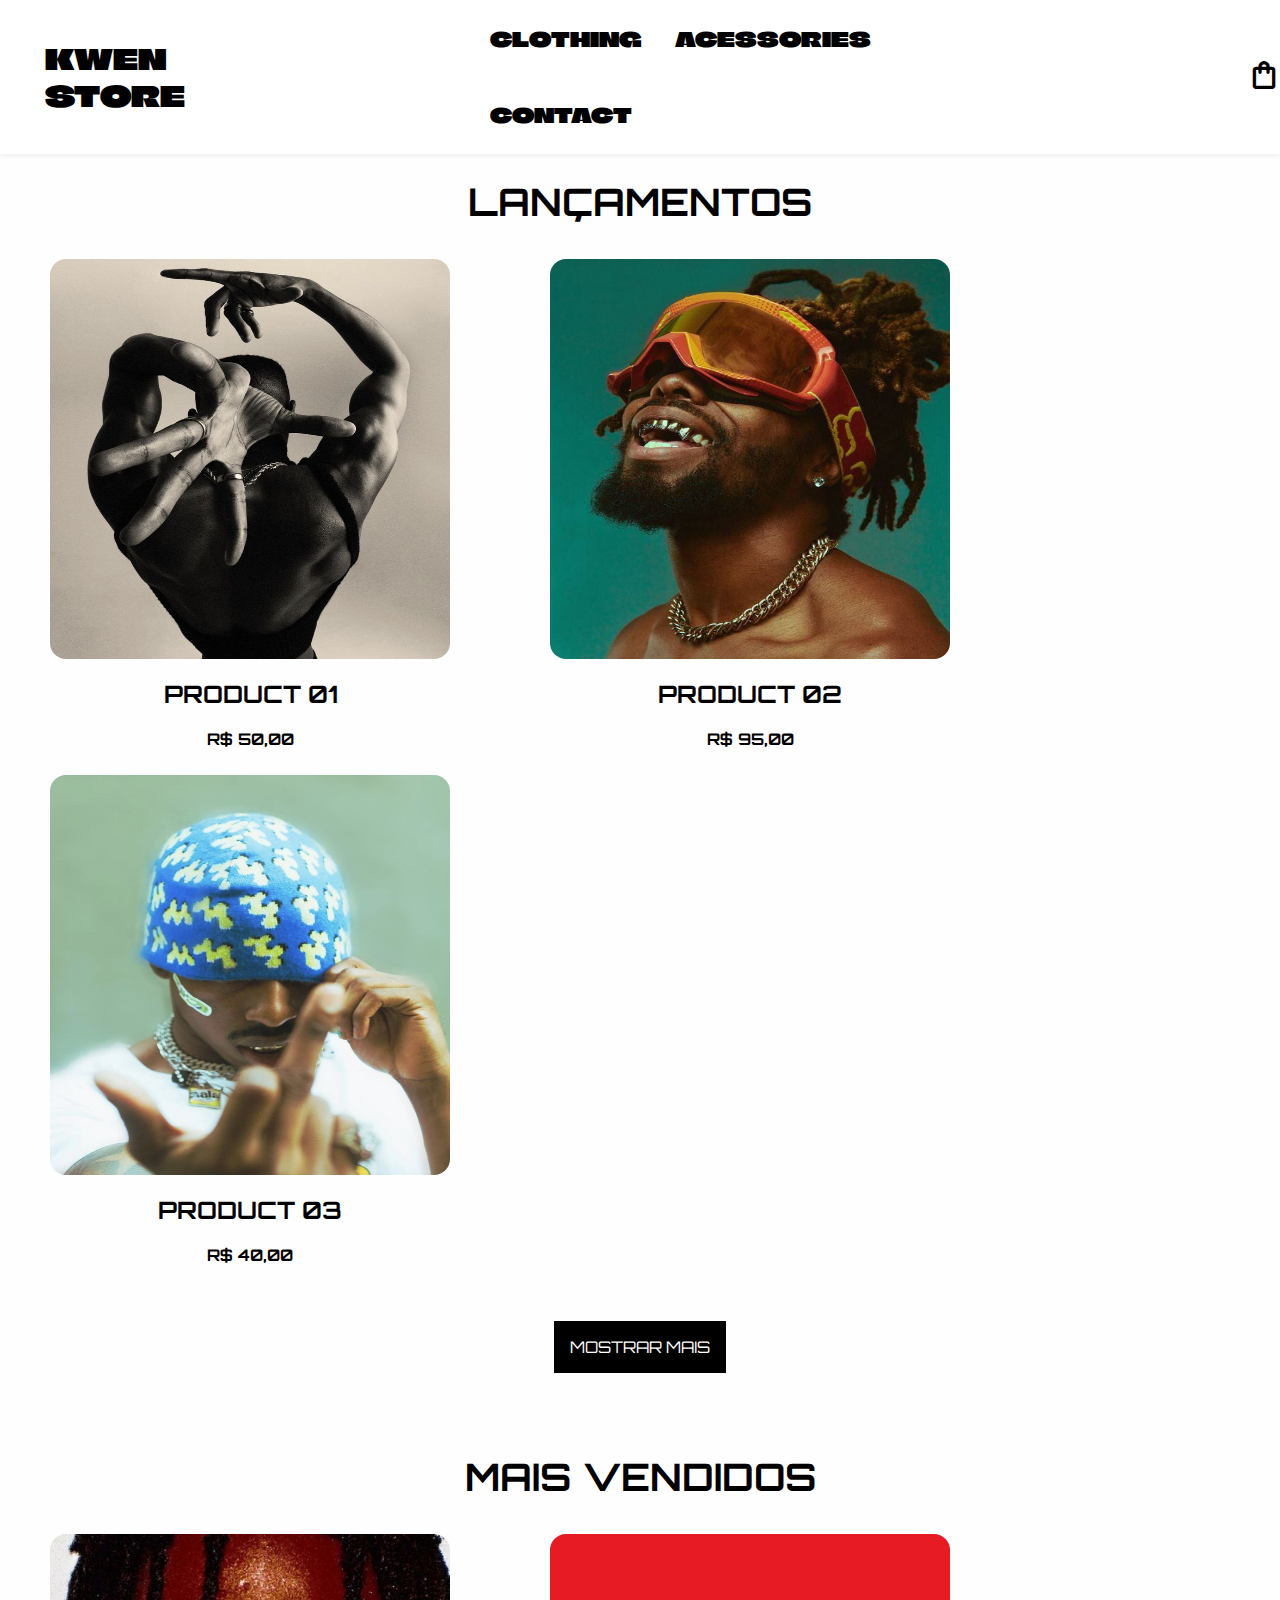
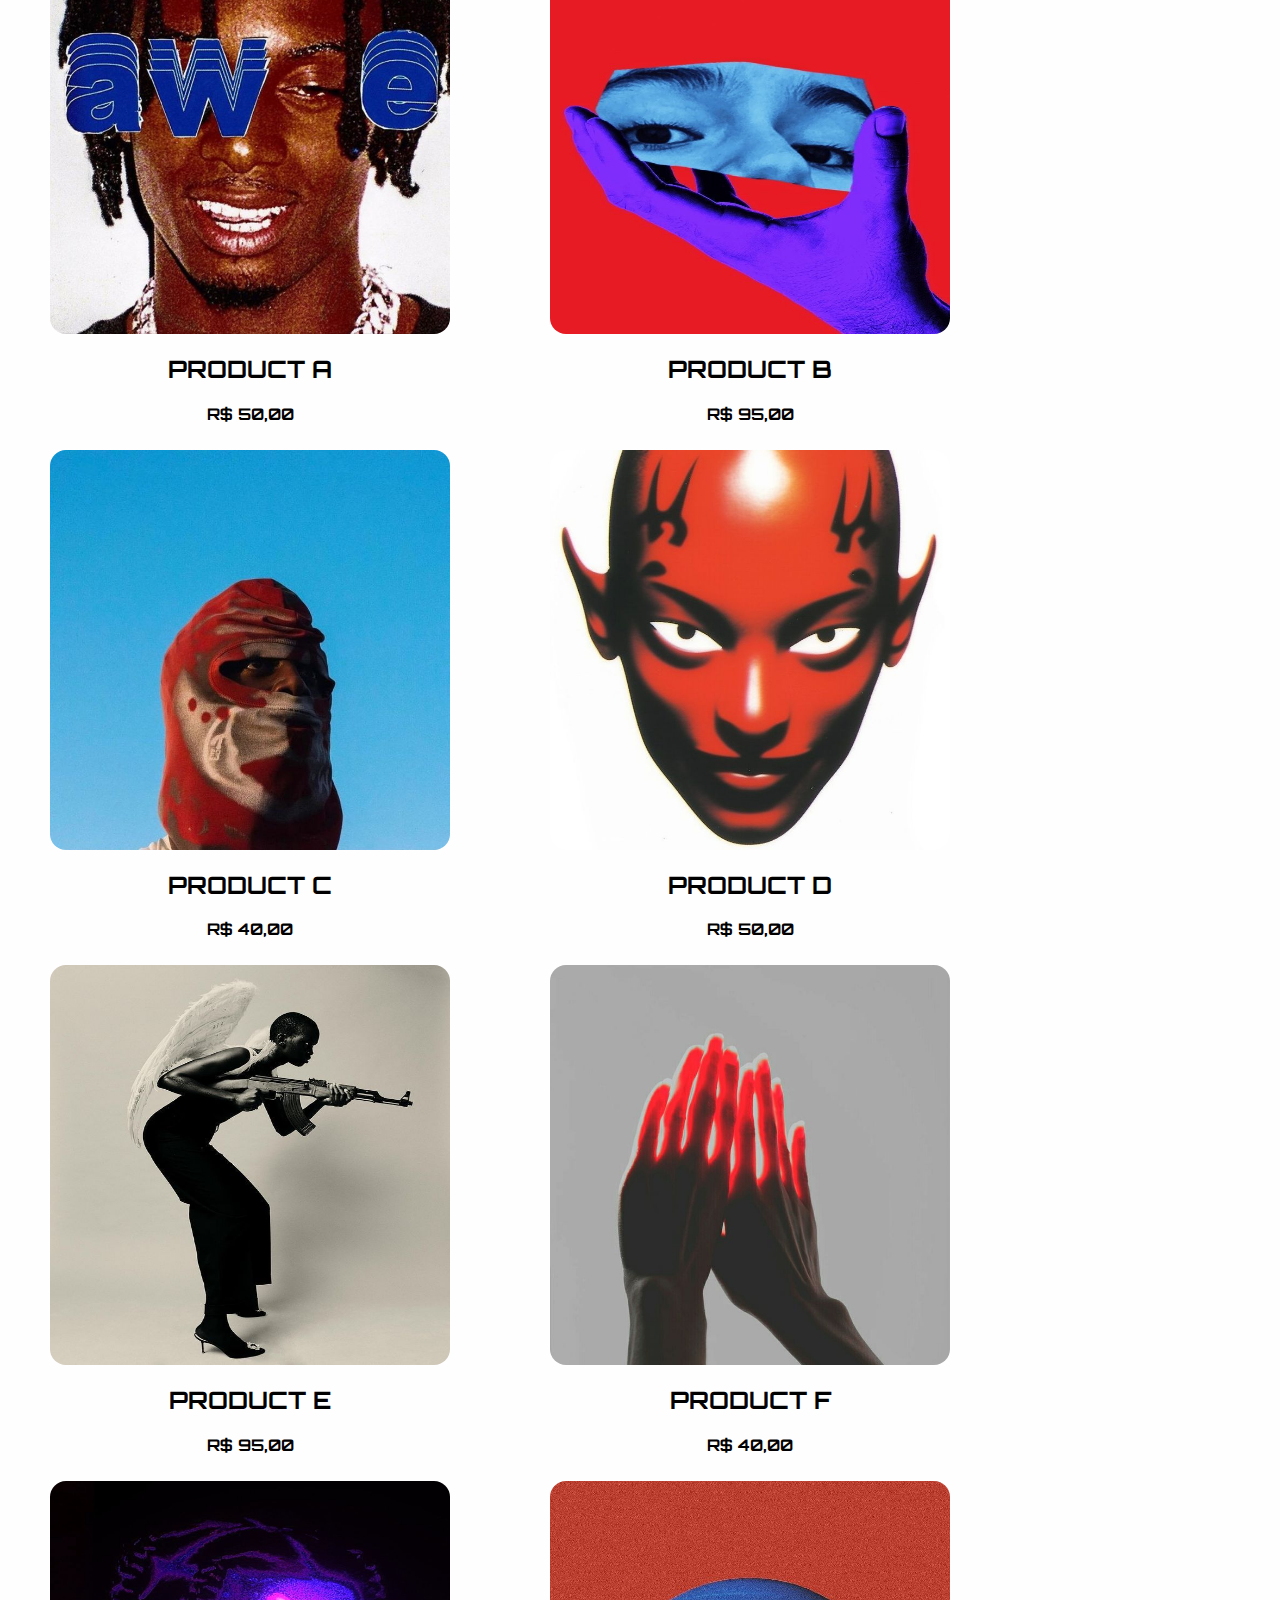
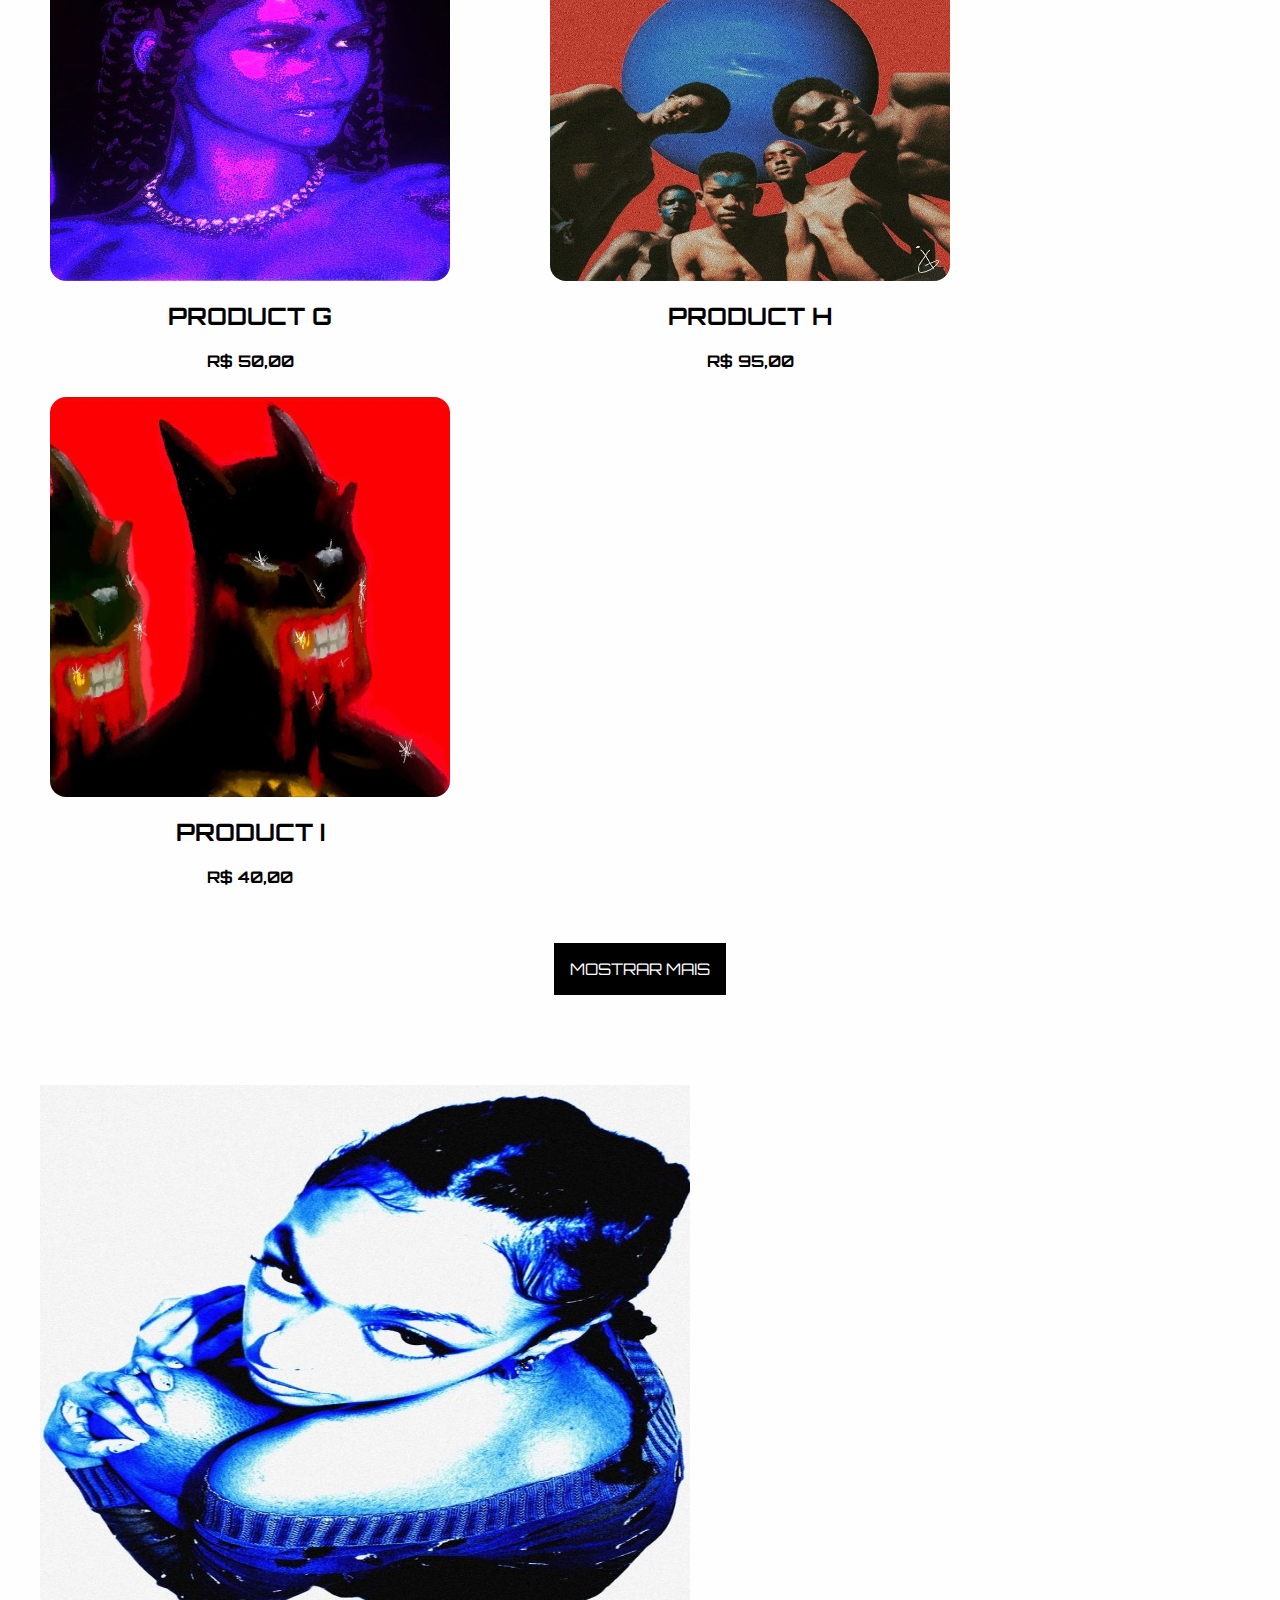
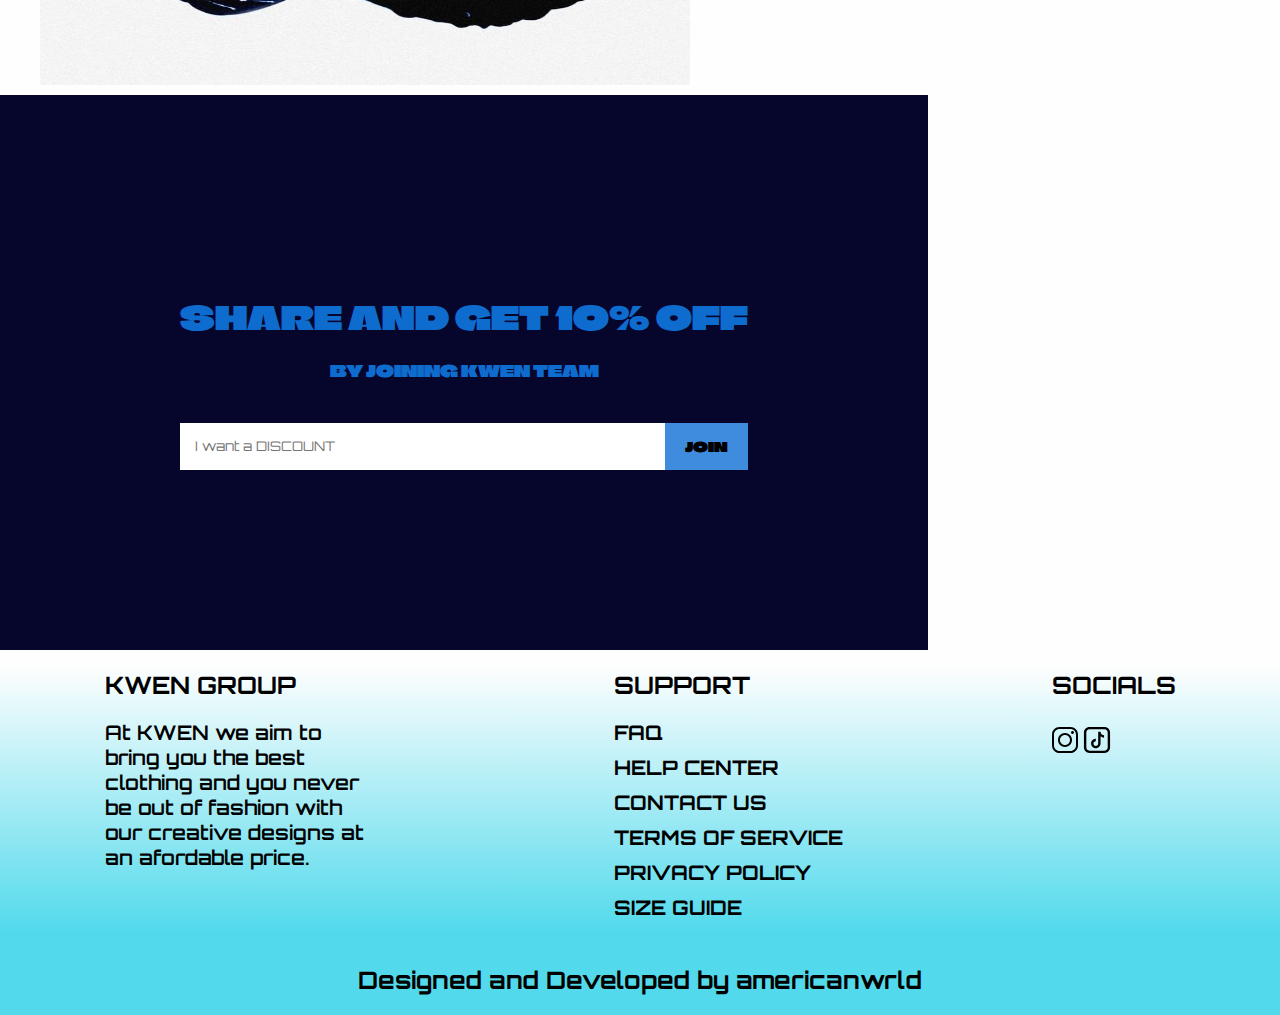
<file: index.html>
<!DOCTYPE html>
<html lang="pt-br">
<head>
     <meta charset="UTF-8">
     <meta name="viewport" content="width=device-width, initial-scale=1.0">
     <link rel="stylesheet" href="https://fonts.googleapis.com/css2?family=Material+Symbols+Outlined:opsz,wght,FILL,GRAD@20..48,100..700,0..1,-50..200" />
     <link rel="preconnect" href="https://fonts.googleapis.com">
     <link rel="preconnect" href="https://fonts.gstatic.com" crossorigin>
     <link href="https://fonts.googleapis.com/css2?family=Climate+Crisis:YEAR@1990&display=swap" rel="stylesheet">
     <link rel="preconnect" href="https://fonts.googleapis.com">
     <link rel="preconnect" href="https://fonts.gstatic.com" crossorigin>
     <link href="https://fonts.googleapis.com/css2?family=Orbitron:wght@400..900&display=swap" rel="stylesheet">
     <link rel="stylesheet" href="css/style.css">
     <title>KWEN STORE</title>
</head>
<body>
     <header >
          <nav class="cabecalho">
               <a href="index.html" class="titulo_cabecalho"><h3>KWEN STORE</h3></a>
               <div class="esconder_topicos">
                    <a href="clothing.html" class="topicos_cabecalho">CLOTHING</a>
                    <a href="#" class="topicos_cabecalho">ACESSORIES</a>
                    <a href="#" class="topicos_cabecalho">CONTACT</a>
                    
               </div>
               
               <span class="icons">
                    <a href="#" class="material-symbols-outlined">shopping_bag</a>
                    <div class="menu_icon">
                         <a onclick=showSidebar() href="#" class="material-symbols-outlined">menu</a>
                    </div>
               </span>
          </nav>
          
          <nav class="sidebar">
               <span>
                    <a onclick=hideSidebar() href="#" class="material-symbols-outlined">close</a>
               </span>
               <div>
                    <a href="#" class="topicos_cabecalho">MAIS VENDIDOS</a>
                    <a href="#" class="topicos_cabecalho">LANÇAMENTOS</a>
                    <a href="clothing.html" class="topicos_cabecalho">CLOTHING</a>
                    <a href="#" class="topicos_cabecalho">ACESSORIES</a>
                    <a href="#" class="topicos_cabecalho">CONTACT</a>
                    
               </div>
               
               
          </nav>
     </header>

     <section>
          <h1 class="titulo_secao">LANÇAMENTOS</h1>
          <div class="conjunto_secao">
               <a  href="#" class="click_produto">
                    <div>
                         <img class="imagens_produtos" src="IMG/lançamentos/1st.jpg" alt="">                 
                         <h2>PRODUCT 01</h2>
                         <p>R$ 50,00</p>
                    </div>
               </a>

               <a href="#" class="click_produto">
                    <div>
                         <img class="imagens_produtos" src="IMG/lançamentos/2nd.jpg" alt="">
                         <h2>PRODUCT 02</h2>
                         <p>R$ 95,00</p>
                    </div> 
               </a>

               <a href="#" class="click_produto">
                    <div>
                         <img class="imagens_produtos" src="IMG/lançamentos/3rd.jpg" alt=""> 
                         <h2>PRODUCT 03</h2>
                         <p>R$ 40,00</p>
                    </div> 
               </a>
          </div>

          <a class="btn" href="">
               <div>
                    <button class="btn_secao" type="button">MOSTRAR MAIS</button>
               </div>
          </a>
     </section>

     <section>
          <h1 class="titulo_secao">MAIS VENDIDOS</h1>
          <div class="conjunto_secao">
               <a  href="" class="click_produto">
                    <div>
                         <img class="imagens_produtos" src="IMG/mais vendidos/1st.jpg" alt="">                 
                         <h2>PRODUCT A</h2>
                         <p>R$ 50,00</p>
                    </div>
               </a>

               <a href="#" class="click_produto">
                    <div>
                         <img class="imagens_produtos" src="IMG/mais vendidos/2nd.jpg" alt="">
                         <h2>PRODUCT B</h2>
                         <p>R$ 95,00</p>
                    </div> 
               </a>

               <a href="#" class="click_produto">
                    <div>
                         <img class="imagens_produtos" src="IMG/mais vendidos/3rd.jpg" alt=""> 
                         <h2>PRODUCT C</h2>
                         <p>R$ 40,00</p>
                    </div> 
               </a>

               <a  href="" class="click_produto">
                    <div>
                         <img class="imagens_produtos" src="IMG/mais vendidos/4th.jpg" alt="">                 
                         <h2>PRODUCT D</h2>
                         <p>R$ 50,00</p>
                    </div>
               </a>

               <a href="#" class="click_produto">
                    <div>
                         <img class="imagens_produtos" src="IMG/mais vendidos/5th.jpg" alt="">
                         <h2>PRODUCT E</h2>
                         <p>R$ 95,00</p>
                    </div> 
               </a>

               <a href="#" class="click_produto">
                    <div>
                         <img class="imagens_produtos" src="IMG/mais vendidos/6th.jpg" alt=""> 
                         <h2>PRODUCT F</h2>
                         <p>R$ 40,00</p>
                    </div> 
               </a>

               <a  href="" class="click_produto">
                    <div>
                         <img class="imagens_produtos" src="IMG/mais vendidos/7th.jpg" alt="">                 
                         <h2>PRODUCT G</h2>
                         <p>R$ 50,00</p>
                    </div>
               </a>

               <a href="#" class="click_produto">
                    <div>
                         <img class="imagens_produtos" src="IMG/mais vendidos/8th.jpg" alt="">
                         <h2>PRODUCT H</h2>
                         <p>R$ 95,00</p>
                    </div> 
               </a>

               <a href="#" class="click_produto">
                    <div>
                         <img class="imagens_produtos" src="IMG/mais vendidos/9th.jpg" alt=""> 
                         <h2>PRODUCT I</h2>
                         <p>R$ 40,00</p>
                    </div> 
               </a>
          </div>

          <a class="btn" href="">
               <div>
                    <button class="btn_secao" type="button">MOSTRAR MAIS</button>
               </div>
          </a>
     </section>

     <section>
          <div class="banner">
               <img class="banner_imagem" src="IMG/banner/banner.jpg" alt="">
               <div class="banner_texto">
                    <h1>SHARE AND GET 10% OFF</h1>
                    <p>BY JOINING KWEN TEAM</p> 
                    <div class="banner_submit">
                         <input type="text" class="banner_box" placeholder="I want a DISCOUNT">
                         <a href="#">
                              <button class="banner_button">JOIN</button>
                         </a>
                         
                    </div>
               </div>
               
          </div>
     </section>

     <section class="footer">
          <div class="footer_kwen">
               <h2>KWEN GROUP</h2>
               <p>At KWEN we aim to bring you the best clothing and you never be out of fashion with our creative designs at an afordable price.</p>
          </div>
          <div class="footer_support">
               <h2>SUPPORT</h2>
               <ul>
                    <li><a href="#">FAQ</a></li>
                    <li><a href="#">HELP CENTER</a></li>
                    <li><a href="#">CONTACT US</a></li>
                    <li><a href="#">TERMS OF SERVICE</a></li>
                    <li><a href="#">PRIVACY POLICY</a></li>
                    <li><a href="#">SIZE GUIDE</a></li>
               </ul>
          </div>
          <div class="footer_socials">
               <h2>SOCIALS</h2>
               <ul>
                    <li><a href="https://www.instagram.com/americanwrldd/"><svg xmlns="http://www.w3.org/2000/svg"  viewBox="0 0 26 26" width="26px" height="40px"><path d="M 7.546875 0 C 3.390625 0 0 3.390625 0 7.546875 L 0 18.453125 C 0 22.609375 3.390625 26 7.546875 26 L 18.453125 26 C 22.609375 26 26 22.609375 26 18.453125 L 26 7.546875 C 26 3.390625 22.609375 0 18.453125 0 Z M 7.546875 2 L 18.453125 2 C 21.527344 2 24 4.46875 24 7.546875 L 24 18.453125 C 24 21.527344 21.53125 24 18.453125 24 L 7.546875 24 C 4.472656 24 2 21.53125 2 18.453125 L 2 7.546875 C 2 4.472656 4.46875 2 7.546875 2 Z M 20.5 4 C 19.671875 4 19 4.671875 19 5.5 C 19 6.328125 19.671875 7 20.5 7 C 21.328125 7 22 6.328125 22 5.5 C 22 4.671875 21.328125 4 20.5 4 Z M 13 6 C 9.144531 6 6 9.144531 6 13 C 6 16.855469 9.144531 20 13 20 C 16.855469 20 20 16.855469 20 13 C 20 9.144531 16.855469 6 13 6 Z M 13 8 C 15.773438 8 18 10.226563 18 13 C 18 15.773438 15.773438 18 13 18 C 10.226563 18 8 15.773438 8 13 C 8 10.226563 10.226563 8 13 8 Z"/></svg></a></li>
                    <li><a href="#"><svg xmlns="http://www.w3.org/2000/svg"  viewBox="0 0 32 32" width="38px" height="40px"><path d="M 9.6113281 5 C 7.0767063 5 5 7.0767063 5 9.6113281 L 5 22.388672 C 5 24.923294 7.0767063 27 9.6113281 27 L 22.388672 27 C 24.923294 27 27 24.923294 27 22.388672 L 27 9.6113281 C 27 7.0767063 24.923294 5 22.388672 5 L 9.6113281 5 z M 9.6113281 7 L 22.388672 7 C 23.84205 7 25 8.15795 25 9.6113281 L 25 22.388672 C 25 23.84205 23.84205 25 22.388672 25 L 9.6113281 25 C 8.15795 25 7 23.84205 7 22.388672 L 7 9.6113281 C 7 8.15795 8.15795 7 9.6113281 7 z M 17 9 L 17 19 C 17 20.116666 16.116666 21 15 21 C 13.883334 21 13 20.116666 13 19 C 13 17.883334 13.883334 17 15 17 L 15 15 C 12.802666 15 11 16.802666 11 19 C 11 21.197334 12.802666 23 15 23 C 17.197334 23 19 21.197334 19 19 L 19 12.888672 C 19.827834 13.529766 20.809277 13.98411 21.927734 14 L 21.957031 12 C 20.310764 11.976611 19 10.654231 19 9 L 17 9 z"/></svg></a></li>
               </ul>
          </div>
     </section>

     <section class="credits">
          <h2>Designed and Developed by <a href="https://www.instagram.com/americanwrldd/">americanwrld</a></h2>
     </section>

     <script>
          function showSidebar () {
               const sidebar = document.querySelector('.sidebar')
               sidebar.style.display = 'flex'
          }
          function hideSidebar() {
               const sidebar = document.querySelector('.sidebar')
               sidebar.style.display = 'none'
          }
     </script>
</body>
</html>
</file>
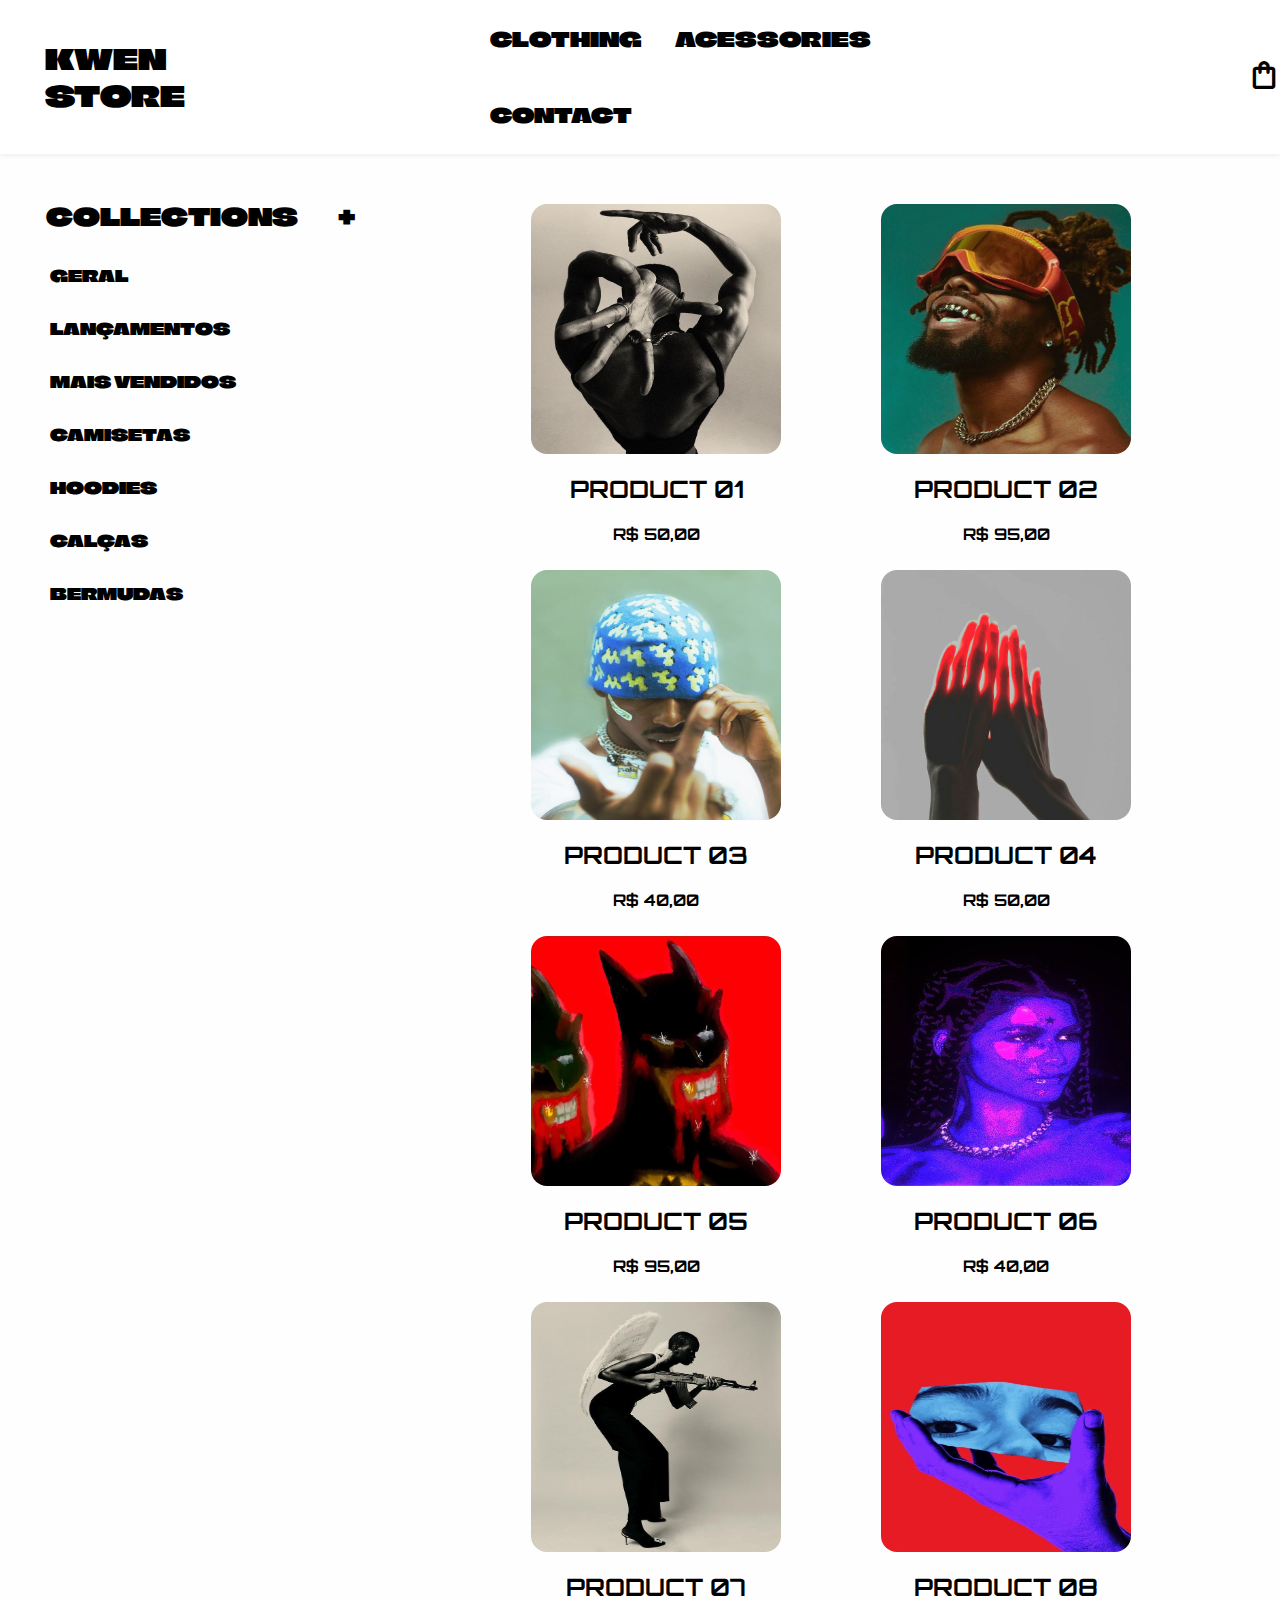
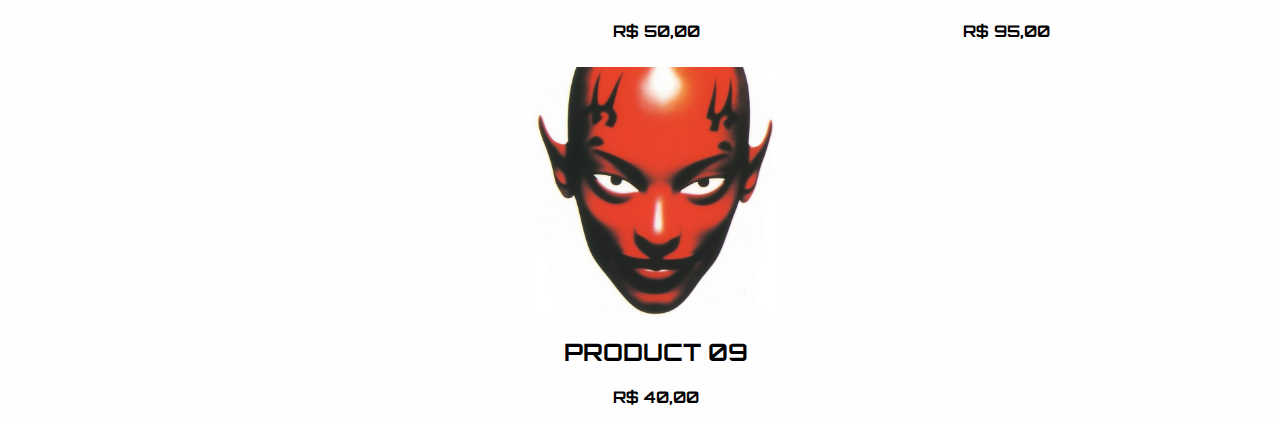
<file: clothing.html>
<!DOCTYPE html>
<html lang="pt-br">
<head>
     <meta charset="UTF-8">
     <meta name="viewport" content="width=device-width, initial-scale=1.0">
     <link rel="stylesheet" href="https://fonts.googleapis.com/css2?family=Material+Symbols+Outlined:opsz,wght,FILL,GRAD@20..48,100..700,0..1,-50..200" />
     <link rel="preconnect" href="https://fonts.googleapis.com">
     <link rel="preconnect" href="https://fonts.gstatic.com" crossorigin>
     <link href="https://fonts.googleapis.com/css2?family=Climate+Crisis:YEAR@1990&display=swap" rel="stylesheet">
     <link rel="preconnect" href="https://fonts.googleapis.com">
     <link rel="preconnect" href="https://fonts.gstatic.com" crossorigin>
     <link href="https://fonts.googleapis.com/css2?family=Orbitron:wght@400..900&display=swap" rel="stylesheet">
     <link rel="stylesheet" href="css/style.css">
     <link rel="stylesheet" href="css/clothing.css">
     <title>KWEN STORE - CLOTHING</title>
</head>
<body>
     <header >
          <nav class="cabecalho">
               <a href="index.html" class="titulo_cabecalho"><h3>KWEN STORE</h3></a>
               <div class="esconder_topicos">
                    <a href="clothing.html" class="topicos_cabecalho">CLOTHING</a>
                    <a href="#" class="topicos_cabecalho">ACESSORIES</a>
                    <a href="#" class="topicos_cabecalho">CONTACT</a>
                    
               </div>
               
               <span class="icons">
                    <a href="#" class="material-symbols-outlined">shopping_bag</a>
                    <div class="menu_icon">
                         <a href="#" class="material-symbols-outlined">menu</a>
                    </div>
               </span>
          </nav>
          
          <nav class="sidebar">
               <span>
                    <a href="#" class="material-symbols-outlined">close</a>
               </span>
               <div>
                    <a href="#" class="topicos_cabecalho">MAIS VENDIDOS</a>
                    <a href="#" class="topicos_cabecalho">LANÇAMENTOS</a>
                    <a href="clothing.html" class="topicos_cabecalho">CLOTHING</a>
                    <a href="#" class="topicos_cabecalho">ACESSORIES</a>
                    <a href="#" class="topicos_cabecalho">CONTACT</a>
                    
               </div>
               
               
          </nav>
     </header>

     <section class="mainpage">
          <div class="sidemenu">
               <nav>
                    <button onclick="showSidebar()" class="sidemenu_titulo" href="">COLLECTIONS</button>
                         <ul  id="menu">
                              <li><a class="sidemenu_link" href="">GERAL</a></li>
                              <li><a class="sidemenu_link" href="">LANÇAMENTOS</a></li>
                              <li><a class="sidemenu_link" href="">MAIS VENDIDOS</a></li>
                              <li><a class="sidemenu_link" href="">CAMISETAS</a></li>
                              <li><a class="sidemenu_link" href="">HOODIES</a></li>
                              <li><a class="sidemenu_link" href="">CALÇAS</a></li>
                              <li><a class="sidemenu_link" href="">BERMUDAS</a></li>
                         </ul>
               </nav>
          </div>
          <div class="conjunto_secao">
               <a  href="#" class="click_produto">
                    <div>
                         <img class="imagens_produtos" src="IMG/lançamentos/1st.jpg" alt="">                 
                         <h2>PRODUCT 01</h2>
                         <p>R$ 50,00</p>
                    </div>
               </a>

               <a href="#" class="click_produto">
                    <div>
                         <img class="imagens_produtos" src="IMG/lançamentos/2nd.jpg" alt="">
                         <h2>PRODUCT 02</h2>
                         <p>R$ 95,00</p>
                    </div> 
               </a>

               <a href="#" class="click_produto">
                    <div>
                         <img class="imagens_produtos" src="IMG/lançamentos/3rd.jpg" alt=""> 
                         <h2>PRODUCT 03</h2>
                         <p>R$ 40,00</p>
                    </div> 
               </a>
               <a  href="#" class="click_produto">
                    <div>
                         <img class="imagens_produtos" src="IMG/mais vendidos/6th.jpg" alt="">                 
                         <h2>PRODUCT 04</h2>
                         <p>R$ 50,00</p>
                    </div>
               </a>

               <a href="#" class="click_produto">
                    <div>
                         <img class="imagens_produtos" src="IMG/mais vendidos/9th.jpg" alt="">
                         <h2>PRODUCT 05</h2>
                         <p>R$ 95,00</p>
                    </div> 
               </a>

               <a href="#" class="click_produto">
                    <div>
                         <img class="imagens_produtos" src="IMG/mais vendidos/7th.jpg" alt=""> 
                         <h2>PRODUCT 06</h2>
                         <p>R$ 40,00</p>
                    </div> 
               </a>
               <a  href="#" class="click_produto">
                    <div>
                         <img class="imagens_produtos" src="IMG/mais vendidos/5th.jpg" alt="">                 
                         <h2>PRODUCT 07</h2>
                         <p>R$ 50,00</p>
                    </div>
               </a>

               <a href="#" class="click_produto">
                    <div>
                         <img class="imagens_produtos" src="IMG/mais vendidos/2nd.jpg" alt="">
                         <h2>PRODUCT 08</h2>
                         <p>R$ 95,00</p>
                    </div> 
               </a>

               <a href="#" class="click_produto">
                    <div>
                         <img class="imagens_produtos" src="IMG/mais vendidos/4th.jpg" alt=""> 
                         <h2>PRODUCT 09</h2>
                         <p>R$ 40,00</p>
                    </div> 
               </a>
          </div>
     </section>

     

     <script src="/script.js"></script>
</body>
</html>
</file>
<file: css/style.css>
:root {
     --font-titulo: "Climate Crisis", sans-serif;
     --font-secoes: "Orbitron", sans-serif;
}

body{
     font-family: "Climate Crisis", sans-serif;
     background-color: #fffefe;
     margin: 0%;
     padding: 0%;

}

header {
     margin: 0%;
     padding: 0%;
}

.cabecalho {
     background-color: #ffffff;
     display: flex;
     flex-direction: row;
     box-shadow: 0px 0px 7px rgba(0, 0, 0, 0.1);
     align-items: center;
}

.sidebar {
     position: fixed;
     top: 0;
     right: 0;
     height: 100vh;
     width: 250px;
     z-index: 999;
     background-color: #ffffff75;
     backdrop-filter: blur(10px);
     box-shadow: 0px 0px 7px rgb(0, 0, 0, 0.3) ;
     display: none;
     flex-direction: column;
     align-items: flex-start;
     justify-content: flex-start;
}

.sidebar .topicos_cabecalho {
     margin: 30px 0px 10px 20px;
}

.sidebar span {
     margin: 10px 3px;
}

.menu_icon {
     display: none;
}

.titulo_cabecalho {
     font-size: 24px;
     color: black;
     text-decoration: none;
     margin: 12px 10px 12px 5px;
     padding-left: 40px;
}

.titulo_cabecalho:hover {
     color: rgb(58, 158, 212);
}

.esconder_topicos {
     padding-left: 12rem;
}

.topicos_cabecalho {
     display: inline-block;
     margin: 25px 15px;
     text-decoration: none;
     color: black;
     font-size: 20px;
}

.topicos_cabecalho:hover {
     color: rgb(58, 158, 212);
}

.icons {
     padding-left: 16rem;
}

.material-symbols-outlined {
     display: inline-block;
     text-decoration: none;
     justify-content: center;
     font-size: 32px;
     color: #000000;
     font-weight: 600;
     margin-left: 20px;
}

.material-symbols-outlined:hover {
     color: rgb(58, 158, 212);
}

.titulo_secao{
     font-family: "Orbitron", sans-serif;
     font-size: 38px;
     font-weight: bold;
     display: flex;
     margin: 24px;
     padding: auto;
     justify-content: center;
}

.conjunto_secao {
     display: flex;
     flex-direction: row;
     text-align: center;
     flex-wrap: wrap;
}

.click_produto {
     text-decoration: none;
     color: black;
     font-family: "Orbitron", sans-serif;
     font-weight: bold;
}

.imagens_produtos {
     display: flex;     
     width: 400px;
     height: 400px;
     margin: 10px 50px;
     border-radius: 16px;
}

.imagens_produtos:hover {
     box-shadow: 0px 0px 7px rgba(0, 0, 0, 0.8);
}

.btn {
     text-decoration: none;   
     cursor: default;
}

.btn_secao {
     display: flex;
     position: relative;
     margin: auto;
     text-align: center;
     color: rgb(255, 255, 255);
     border: none;
     background-color: rgb(0, 0, 0);
     padding: 16px;
     font-family:var(--font-secoes);
     font-size: 16px;
     margin-top: 40px;
     margin-bottom: 80px;
}

.btn_secao:hover {
     background-color: rgba(37, 18, 18, 0.9);
     cursor: pointer;
}

.banner {
     display: flex;
     flex-wrap: wrap;
}

.banner_imagem {
     margin: 10px 0px 0px 40px;
     width: 650px;
     height: 600px;
}

.banner_texto {
     display: inline-block;
     flex-wrap: wrap;
     text-align: center;
     padding: 180px;
     margin: 10px 0px 0px 0px;
     color: rgb(15, 108, 207);
     background-color: rgb(6, 6, 45) ;
}

.banner_submit {
     display: flex;
     margin-top: 32px;
     justify-content: center; 
     
}

.banner_box {
     display: flex;
     border: none;
     padding: 12px 15px;
     outline: none;
     flex: 1;
     margin-top: 10px;
     font-family: var(--font-secoes);
}

.banner_button {
     margin-top: 10px;
     text-align: center;
     border: none;
     padding: 15px 20px;
     color: #000000;
     background-color: rgb(63, 140, 222);
     font-family: var(--font-titulo);
     cursor: pointer;
}

.banner_button:hover {
     color: #ffffff;
     background-color: rgb(0, 0, 0);
}

.footer {
     display: flex;
     font-family: var(--font-secoes);
     justify-content: space-around;
     background: linear-gradient(#fffefe 5%, #52daec 95%);
     font-weight: bold;
}

.footer ul {
     list-style-type: none;
     padding-left: 0;
}

.footer li {
     padding-bottom: 10px;
}

.footer a {
     text-decoration: none;
     color: #000000;
     font-size: 20px;
}

.footer a:hover {
     color: rgb(117, 13, 137);
}

.footer_kwen {
     width: 300px;
}

.footer_kwen p {
     width: 270px;
     font-weight: 600;
     font-size: 20px;
}

.footer_socials ul {
     display: flex;
}

.credits {
     background-color: #52daec;
     display: flex;
     font-size: 16px;
     font-family: var(--font-secoes);
     justify-content: center;
}

.credits a {
     color: #000000;
     text-decoration: none;
}

.credits a:hover {
     color: rgb(117, 13, 137);
     text-decoration: wavy;
}






@media (max-width: 768px) {
     html, body {
          overflow-x: hidden;
        }
        body {
          position: relative
     }
     .esconder_topicos {
          display: none;
     }
     .conjunto_secao {
          display: flex;
          flex-direction: row;
          flex-wrap: wrap;
     }
 
     .click_produto {
         flex: 1 1 calc(50% - 40px);
         
     }
     
     .footer {
          display: flex;
          flex-wrap: wrap;
     }

     .footer_kwen {
          margin-left: 60px;
     }
 
     .credits {
          text-align: center;
     }
 }
 
 @media (max-width: 450px) {
     
     .cabecalho {
         flex-direction: row;
     }

     .cabecalho a{
          margin: 20px 10px ;
     }

     .cabecalho h3 {
          justify-content: flex-start;
          margin-left: 24px;
     }

     .titulo_cabecalho {
          align-self: flex-start;
          justify-content: flex-start;
     }
     .sidebar {
          width: 100%;
          transition: 0.5s;
     }

     .icons {
          display: flex;
          padding-left: 0;
     }

     .menu_icon {
          display: flex;
     }
 
     .topicos_cabecalho {
         display: flex;
     }

     .titulo_secao {
          display: flex;
          text-align: center;
          margin: 32px;
     }
 
     nav li {
         margin: 10px 0;
     }
 
     .imagens_produtos {
          justify-content: center;
          width: 120px;
          height: 120px;
          margin: auto;
     }

     .banner_imagem {
          display: flex;
          margin: auto;
          margin-bottom: 0px;
          height: 400px;
     }

     .banner_texto{
          display: flex;
          padding: auto;
          margin: auto;
          justify-content: center;
     }

     .banner {
          display: flex;
          justify-content: center;
     }
 
     .newsletter input[type="text"] {
         width: calc(100% - 110px);
     }

 }
</file>
<file: css/clothing.css>
:root {
     --font-titulo: "Climate Crisis", sans-serif;
     --font-secoes: "Orbitron", sans-serif;
}

.collapse {
     background-color: #fffefe;
     color: #000;
     cursor: pointer;
     border: none;
     text-align: center;
     margin: 48px 8px 48px 32px;
     font-size: 32px;
     font-family: var(--font-secoes);
     font-weight: 600;
}


.collapse::after {
     content: '\002B';
     color: #000;
     margin: 16px;
}

.mainpage {
     display: flex;
     margin-left: 20px;
}

.sidemenu {
     height: 100%;
     margin: 45px 0px 30px 20px;
     display: flex;
}

.sidemenu ul {
     list-style-type: none;
     padding-left: 10px;
     overflow: hidden;
}

.sidemenu li {
     padding: 16px 0;
}

.sidemenu_titulo::after {
     content: '\002B';
     padding-left: 40px;
}

.sidemenu_titulo {
     font-family: var(--font-titulo);
     font-size: 24px;
     border-style: none;
     background-color: #fffefe;
}

.sidemenu_titulo:hover {
     color: rgb(58, 158, 212);
     cursor: pointer;
}

.sidemenu a {
     text-decoration: none;
     color: #000;
}

.sidemenu a:hover {
     color: rgb(58, 158, 212);
}

.conjunto_secao {
     display: flex;
     margin-top: 40px;
     margin-left: 120px;
     
}

.conjunto_secao img {
     width: 250px;
     height: 250px;
}

.conjunto_secao a {
     display: flex;
     flex-wrap: wrap;
}
</file>
